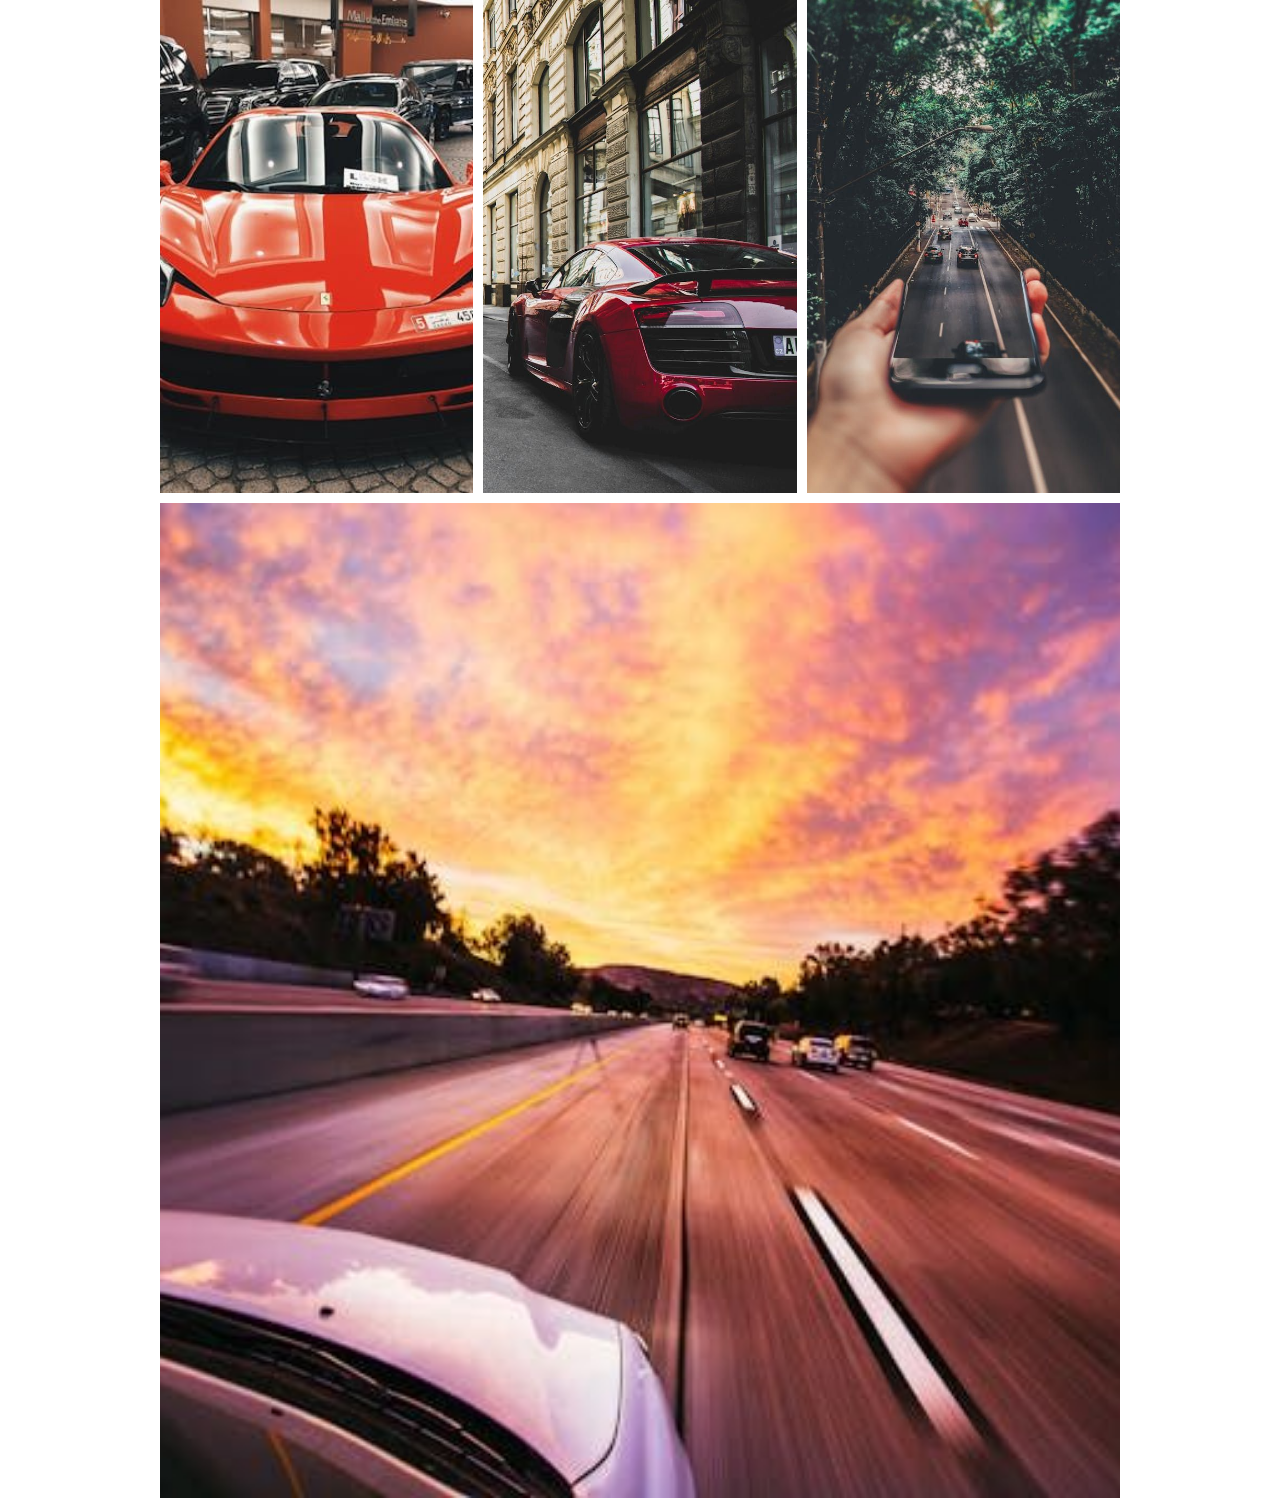
<file: gallery.html>
<!DOCTYPE html>
<html lang="en">
<head>
    <meta charset="UTF-8">
    <meta name="viewport" content="width=device-width, initial-scale=1.0">
    <title>JS Gallery</title>
    <link rel="stylesheet" href="css/images.css">
</head>
<body>

    <div class="container">
        <div class="gallery">
            <div class="gallery-image gallery-image1">
                <img src="images/car1.jpg" alt="">
            </div>

            <div class="gallery-image gallery-image2">
                <img src="images/car2.jpg" alt="">
            </div>

            <div class="gallery-image gallery-image3">
                <img src="images/car3.jpg" alt="">
            </div>

            <div class="gallery-image gallery-image4">
                <img src="images/car4.jpg" alt="">
            </div>

        </div>

    </div>

    <script src="js/images.js"></script>
    
</body>
</html>
</file>
<file: css/images.css>
* {
    box-sizing: border-box;
    margin: 0;
    padding: 0;
}

.gallery {
    display: grid;
    height: 95%;
    gap: 10px;
    grid-template-columns: repeat(3, 1fr);
    grid-template-rows: repeat(3, 1fr);
    margin: 0 auto;
    width: 75%;
}

.gallery-image img {
    height: 100%;
    object-fit: cover;
    width: 100%;
}

.gallery-image4 {
    grid-column: 1/4;
    grid-row: 2/4;
}
</file>
